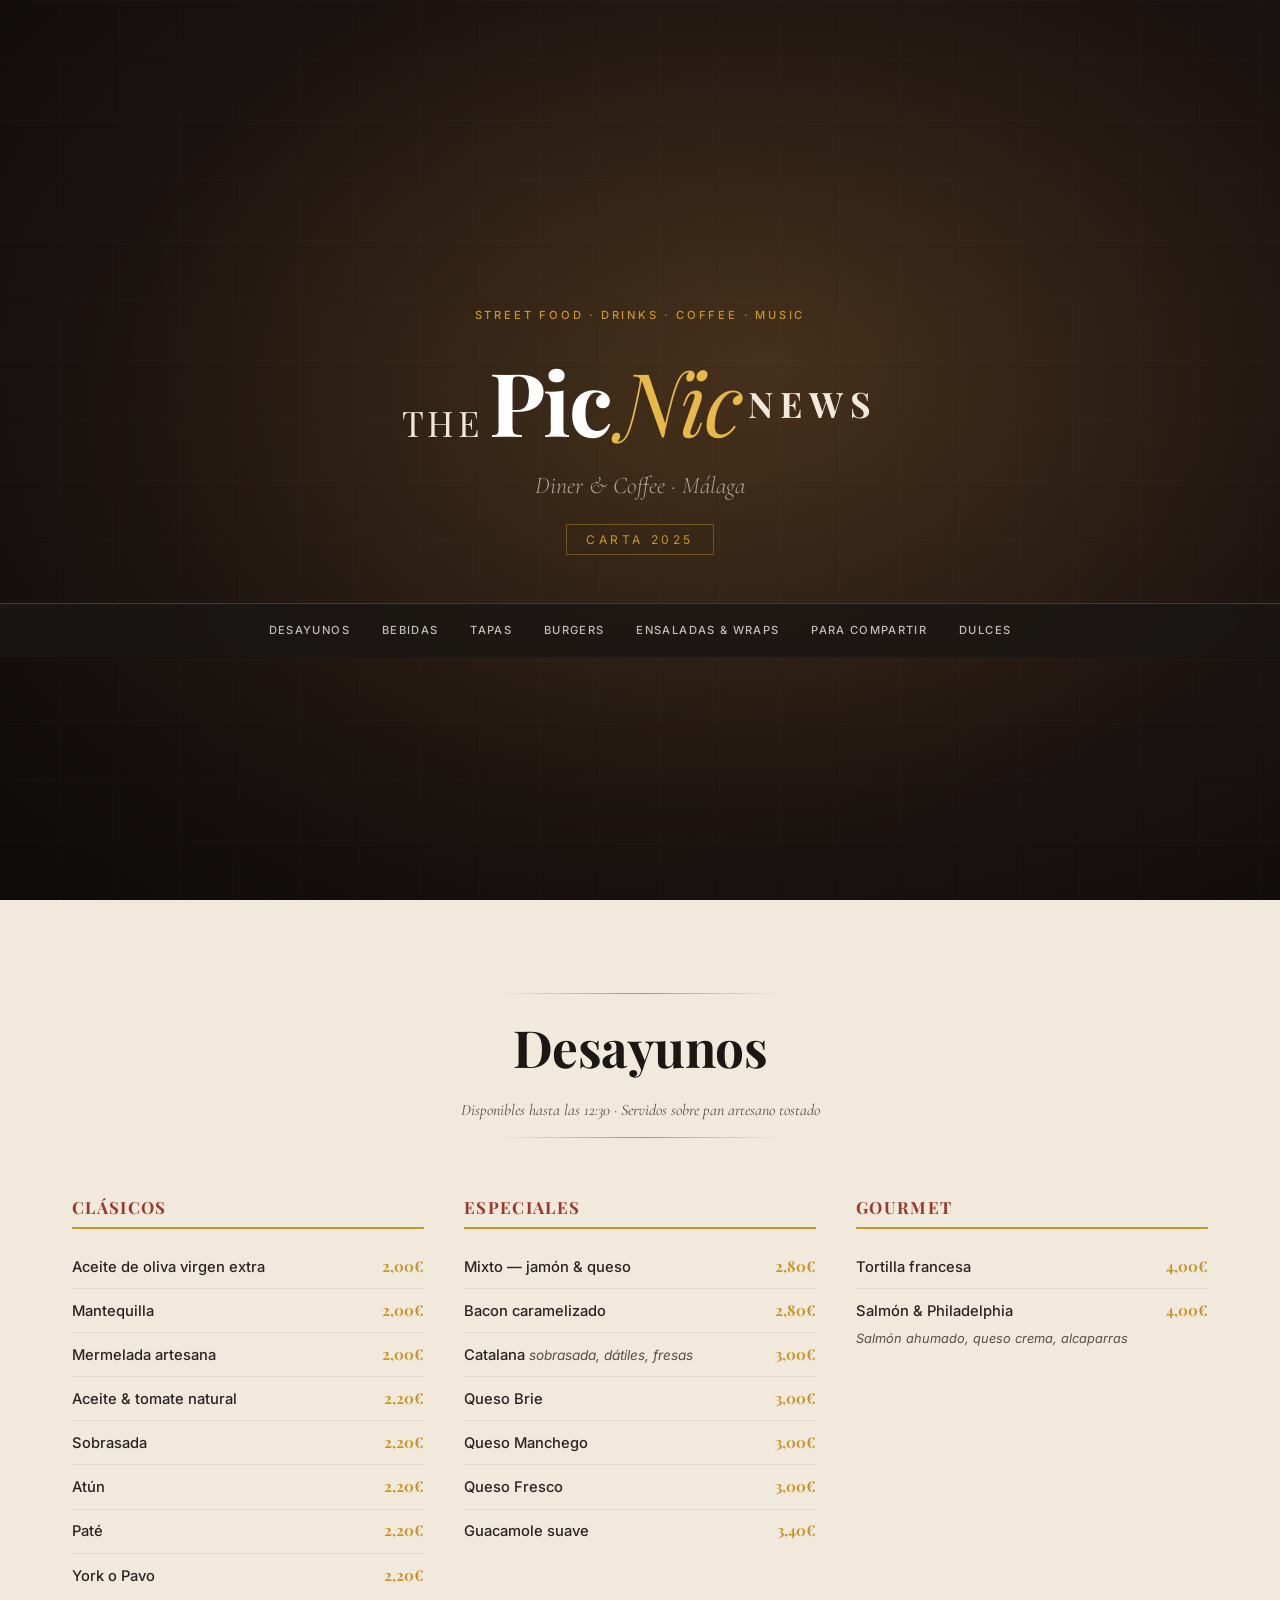
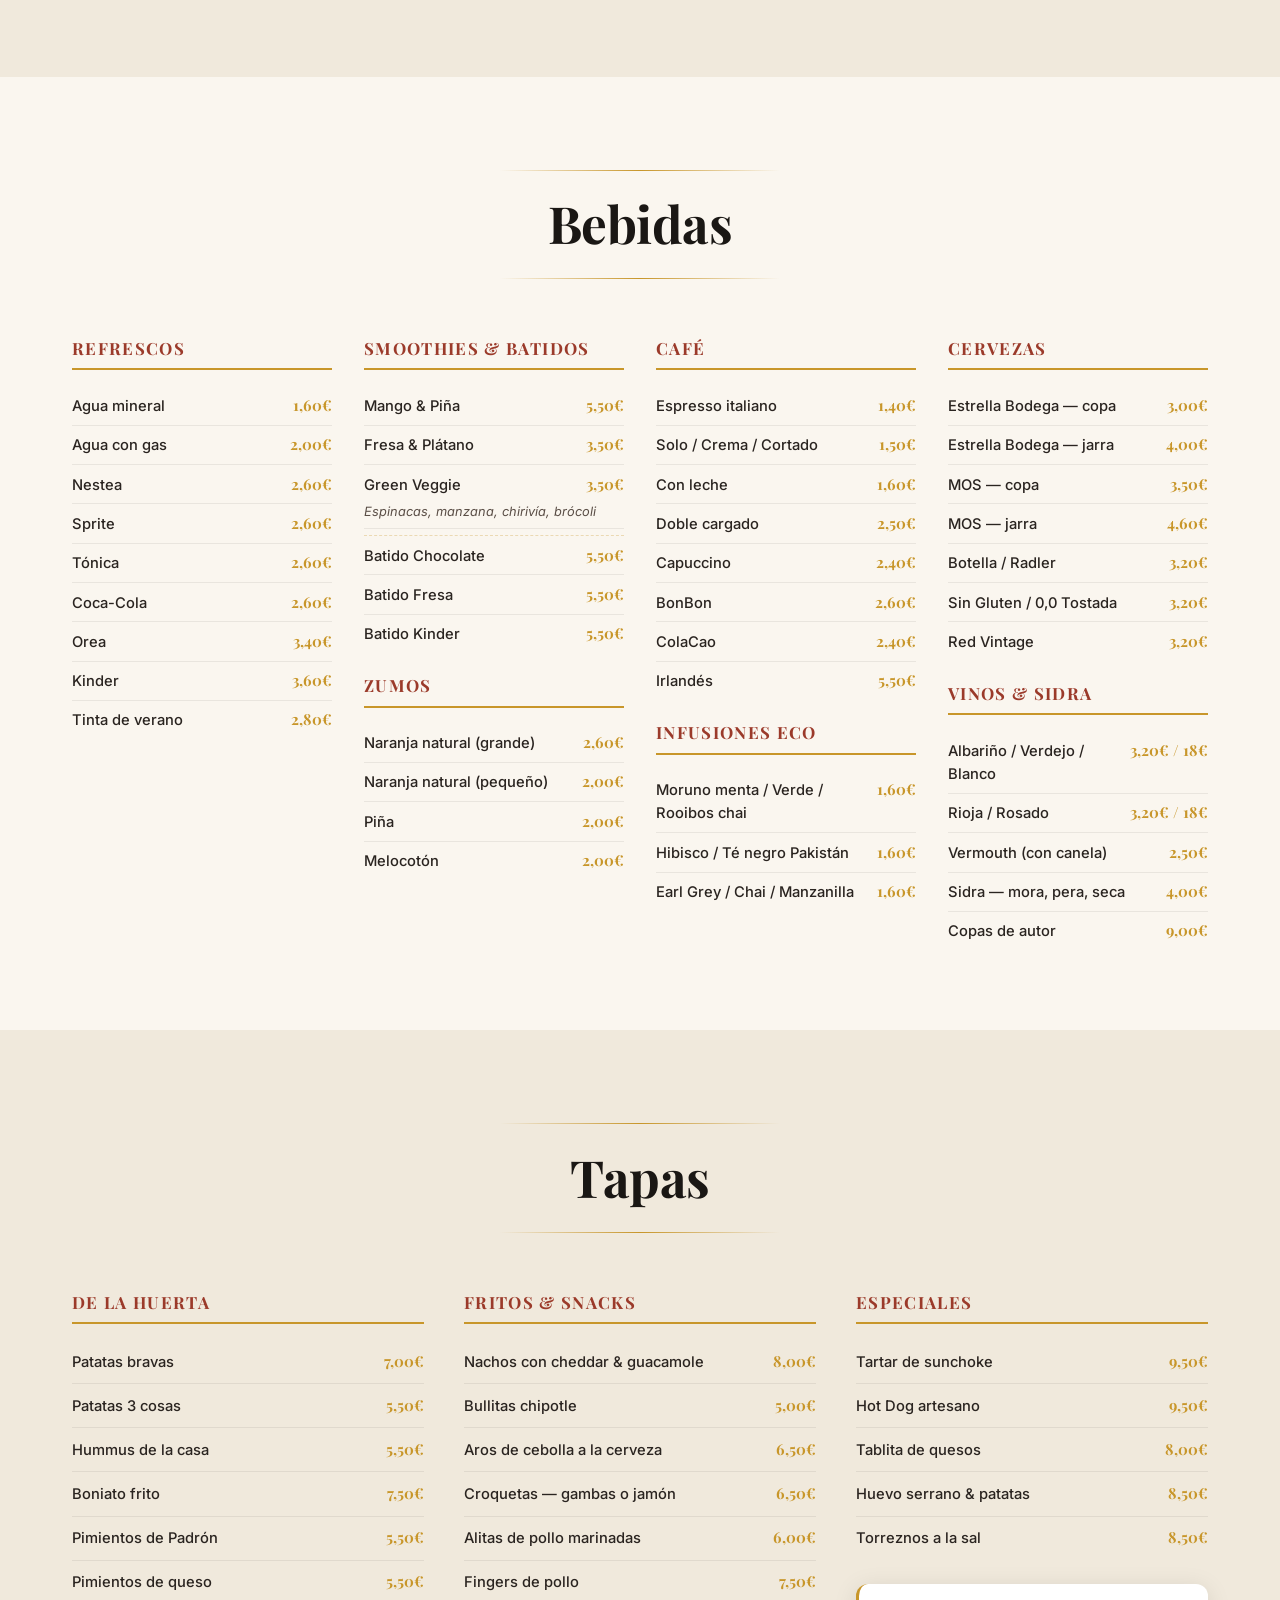
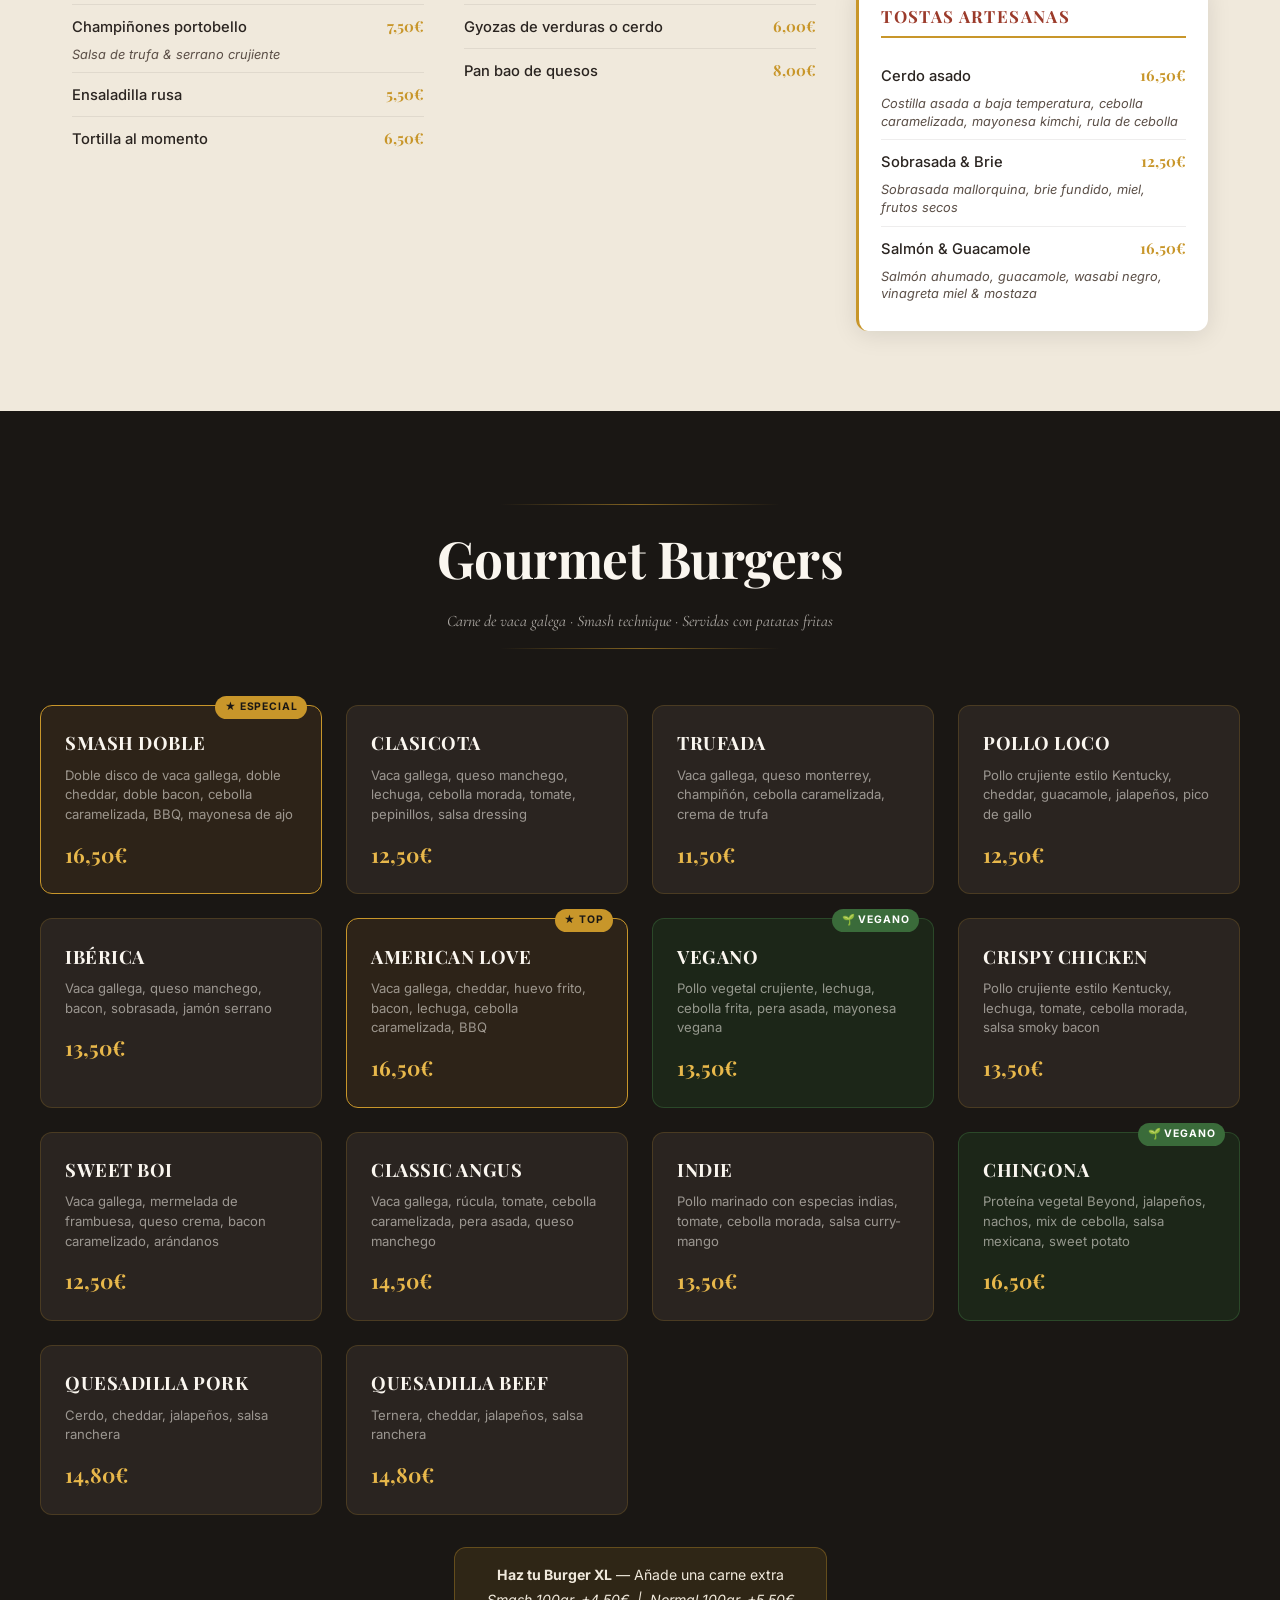
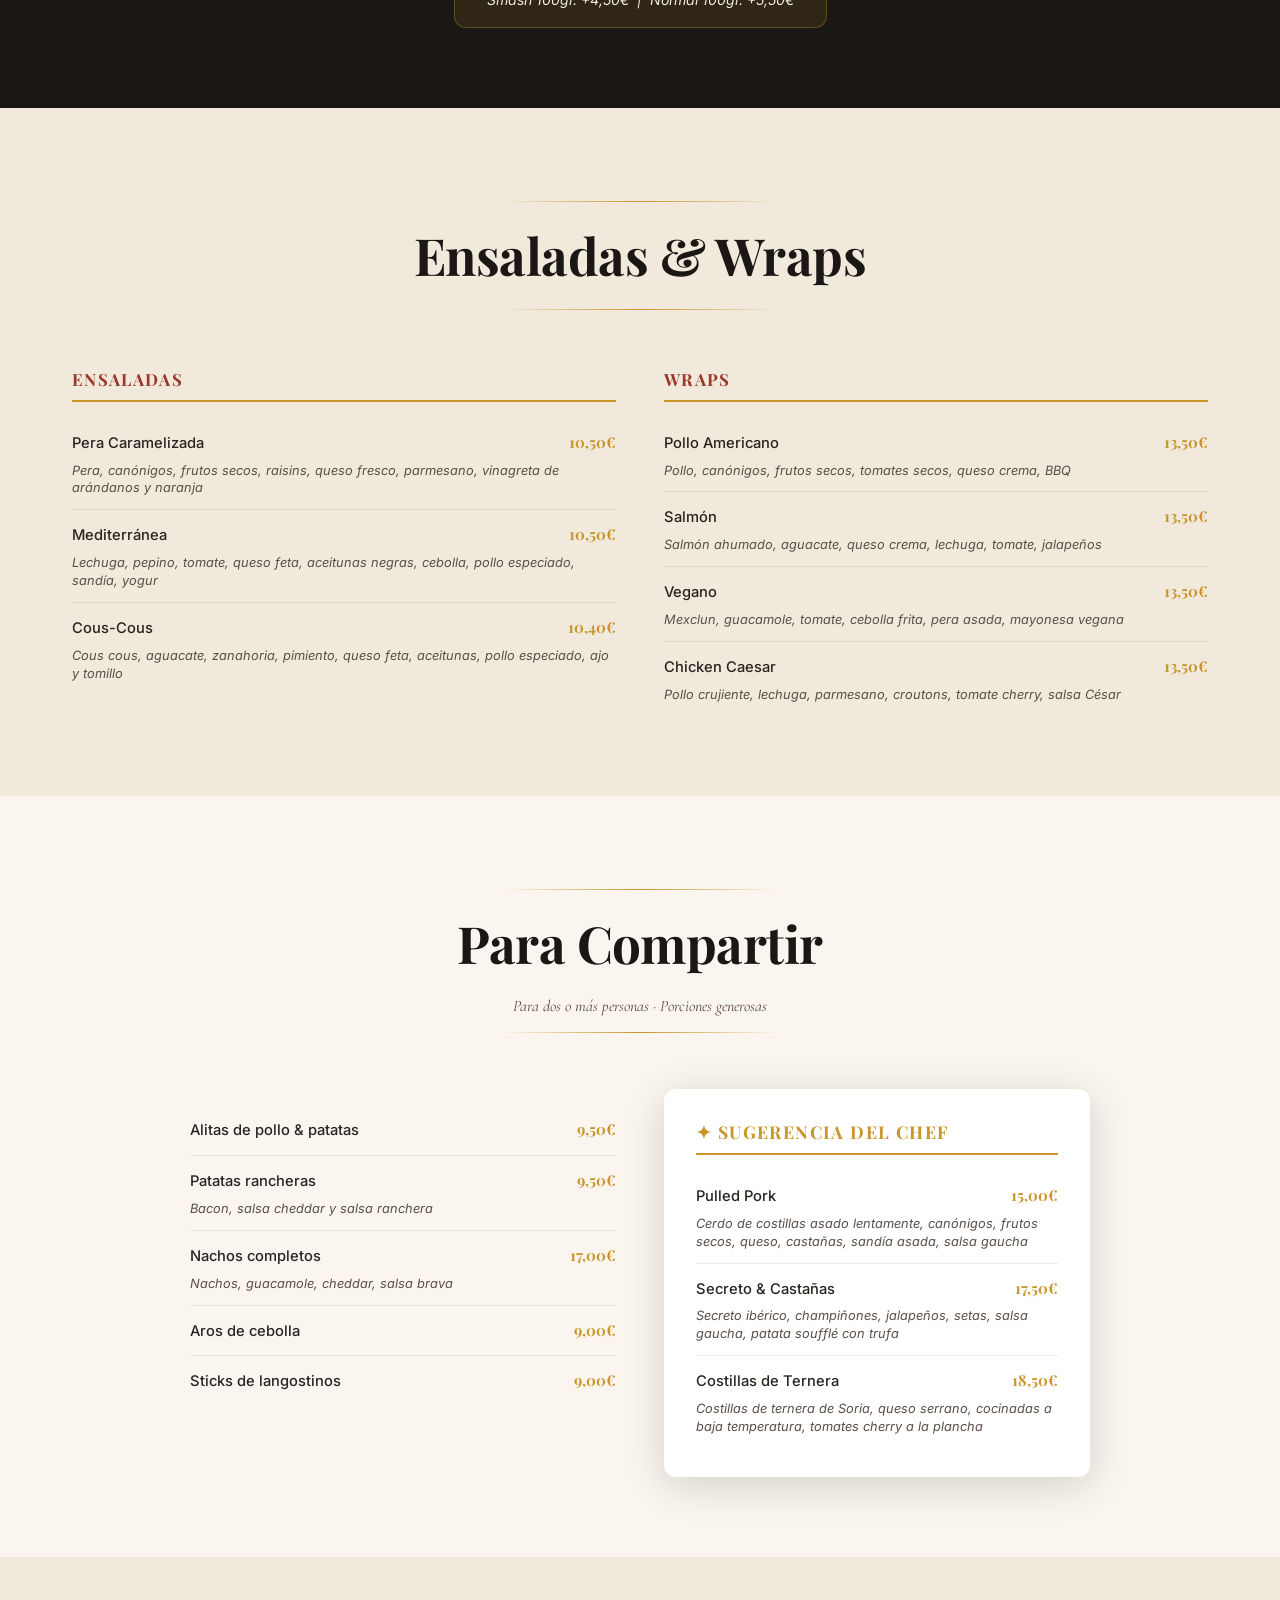
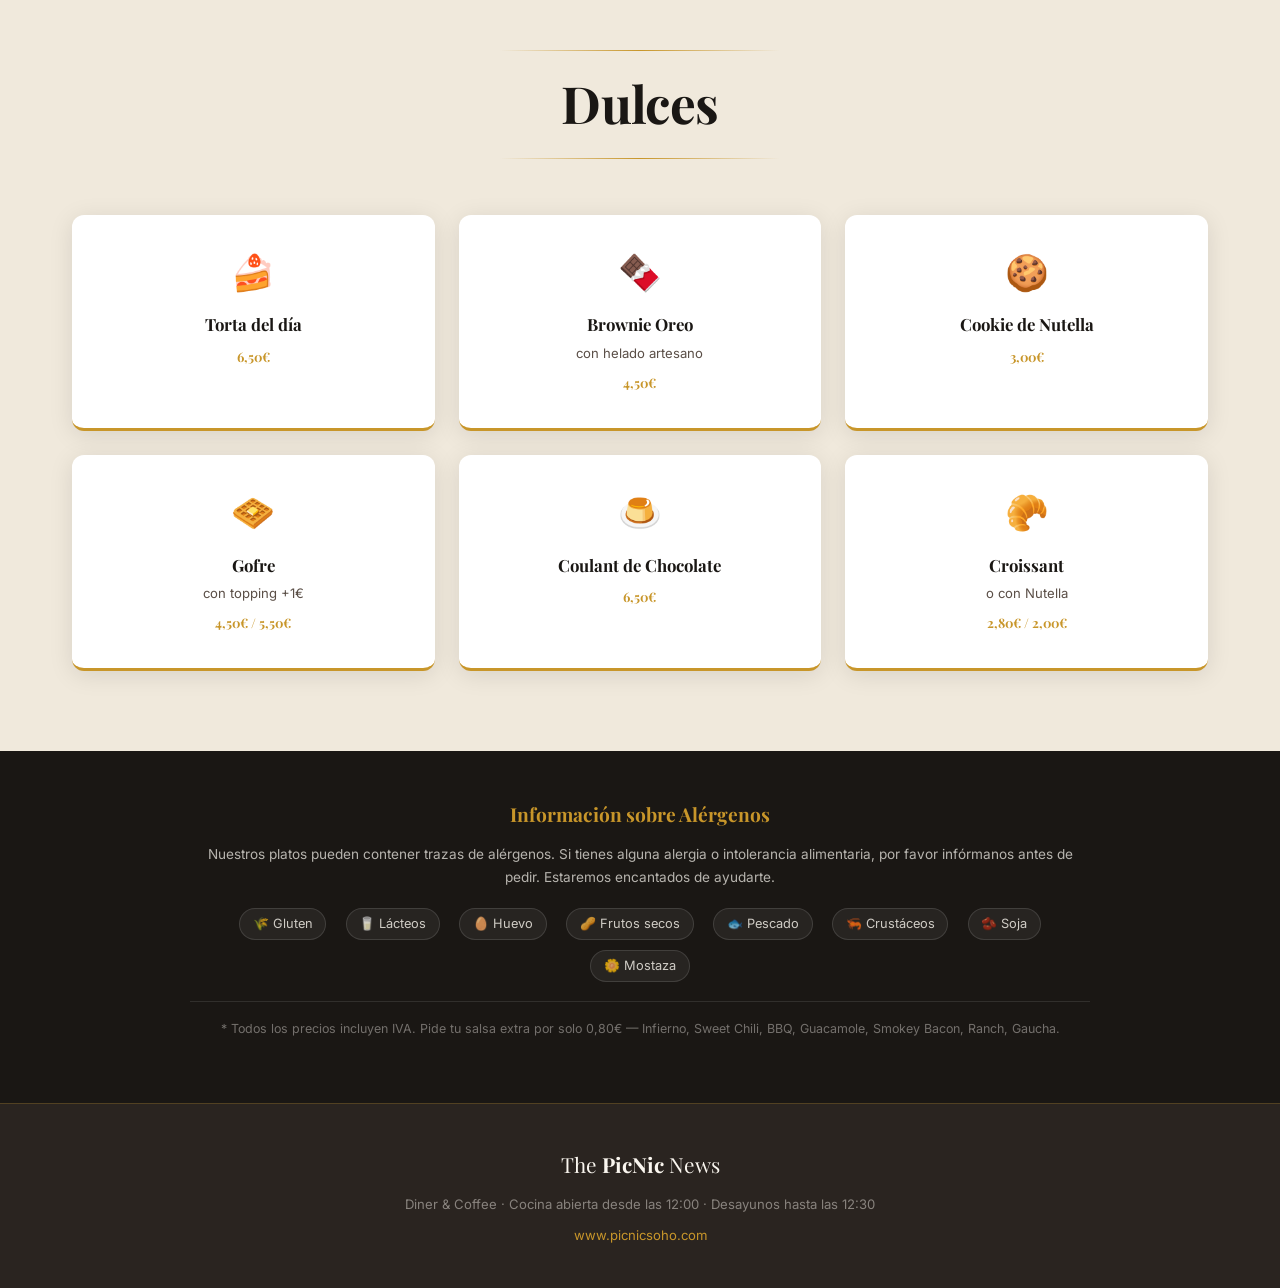
<file: index.html>
<!DOCTYPE html>
<html lang="es">
<head>
  <meta charset="UTF-8">
  <meta name="viewport" content="width=device-width, initial-scale=1.0">
  <title>The Picnic — Carta 2025</title>
  <link rel="preconnect" href="https://fonts.googleapis.com">
  <link href="https://fonts.googleapis.com/css2?family=Playfair+Display:ital,wght@0,400;0,700;1,400&family=Inter:wght@300;400;500;600&family=Cormorant+Garamond:ital,wght@0,300;0,600;1,300&display=swap" rel="stylesheet">
  <link rel="stylesheet" href="carta.css">
</head>
<body>

  <!-- PORTADA -->
  <header class="hero">
    <div class="hero-overlay"></div>
    <div class="hero-content">
      <p class="hero-tag">Street Food · Drinks · Coffee · Music</p>
      <div class="logo-wrap">
        <span class="logo-the">THE</span>
        <span class="logo-pic">Pic</span><span class="logo-nic">Nic</span>
        <span class="logo-news">NEWS</span>
      </div>
      <p class="hero-sub">Diner &amp; Coffee · Málaga</p>
      <p class="hero-year">Carta 2025</p>
    </div>
    <nav class="nav-sections">
      <a href="#desayunos">Desayunos</a>
      <a href="#bebidas">Bebidas</a>
      <a href="#tapas">Tapas</a>
      <a href="#burgers">Burgers</a>
      <a href="#ensaladas">Ensaladas &amp; Wraps</a>
      <a href="#compartir">Para Compartir</a>
      <a href="#dulces">Dulces</a>
    </nav>
  </header>

  <main>

    <!-- ───────────── DESAYUNOS ───────────── -->
    <section id="desayunos" class="section alt">
      <div class="section-header">
        <div class="section-line"></div>
        <h2>Desayunos</h2>
        <p class="section-note">Disponibles hasta las 12:30 · Servidos sobre pan artesano tostado</p>
        <div class="section-line"></div>
      </div>

      <div class="grid-3">
        <div class="category-block">
          <h3 class="cat-title">Clásicos</h3>
          <ul class="item-list">
            <li><span class="item-name">Aceite de oliva virgen extra</span><span class="item-price">2,00€</span></li>
            <li><span class="item-name">Mantequilla</span><span class="item-price">2,00€</span></li>
            <li><span class="item-name">Mermelada artesana</span><span class="item-price">2,00€</span></li>
            <li><span class="item-name">Aceite &amp; tomate natural</span><span class="item-price">2,20€</span></li>
            <li><span class="item-name">Sobrasada</span><span class="item-price">2,20€</span></li>
            <li><span class="item-name">Atún</span><span class="item-price">2,20€</span></li>
            <li><span class="item-name">Paté</span><span class="item-price">2,20€</span></li>
            <li><span class="item-name">York o Pavo</span><span class="item-price">2,20€</span></li>
          </ul>
        </div>
        <div class="category-block">
          <h3 class="cat-title">Especiales</h3>
          <ul class="item-list">
            <li><span class="item-name">Mixto — jamón &amp; queso</span><span class="item-price">2,80€</span></li>
            <li><span class="item-name">Bacon caramelizado</span><span class="item-price">2,80€</span></li>
            <li><span class="item-name">Catalana <em>sobrasada, dátiles, fresas</em></span><span class="item-price">3,00€</span></li>
            <li><span class="item-name">Queso Brie</span><span class="item-price">3,00€</span></li>
            <li><span class="item-name">Queso Manchego</span><span class="item-price">3,00€</span></li>
            <li><span class="item-name">Queso Fresco</span><span class="item-price">3,00€</span></li>
            <li><span class="item-name">Guacamole suave</span><span class="item-price">3,40€</span></li>
          </ul>
        </div>
        <div class="category-block">
          <h3 class="cat-title">Gourmet</h3>
          <ul class="item-list">
            <li><span class="item-name">Tortilla francesa</span><span class="item-price">4,00€</span></li>
            <li>
              <span class="item-name">Salmón &amp; Philadelphia</span>
              <span class="item-price">4,00€</span>
              <p class="item-desc">Salmón ahumado, queso crema, alcaparras</p>
            </li>
          </ul>
        </div>
      </div>
    </section>

    <!-- ───────────── BEBIDAS ───────────── -->
    <section id="bebidas" class="section">
      <div class="section-header">
        <div class="section-line"></div>
        <h2>Bebidas</h2>
        <div class="section-line"></div>
      </div>

      <div class="grid-4">

        <div class="category-block">
          <h3 class="cat-title">Refrescos</h3>
          <ul class="item-list compact">
            <li><span class="item-name">Agua mineral</span><span class="item-price">1,60€</span></li>
            <li><span class="item-name">Agua con gas</span><span class="item-price">2,00€</span></li>
            <li><span class="item-name">Nestea</span><span class="item-price">2,60€</span></li>
            <li><span class="item-name">Sprite</span><span class="item-price">2,60€</span></li>
            <li><span class="item-name">Tónica</span><span class="item-price">2,60€</span></li>
            <li><span class="item-name">Coca-Cola</span><span class="item-price">2,60€</span></li>
            <li><span class="item-name">Orea</span><span class="item-price">3,40€</span></li>
            <li><span class="item-name">Kinder</span><span class="item-price">3,60€</span></li>
            <li><span class="item-name">Tinta de verano</span><span class="item-price">2,80€</span></li>
          </ul>
        </div>

        <div class="category-block">
          <h3 class="cat-title">Smoothies &amp; Batidos</h3>
          <ul class="item-list compact">
            <li>
              <span class="item-name">Mango &amp; Piña</span>
              <span class="item-price">5,50€</span>
            </li>
            <li>
              <span class="item-name">Fresa &amp; Plátano</span>
              <span class="item-price">3,50€</span>
            </li>
            <li>
              <span class="item-name">Green Veggie</span>
              <span class="item-price">3,50€</span>
              <p class="item-desc">Espinacas, manzana, chirivía, brócoli</p>
            </li>
            <li class="divider-item"></li>
            <li><span class="item-name">Batido Chocolate</span><span class="item-price">5,50€</span></li>
            <li><span class="item-name">Batido Fresa</span><span class="item-price">5,50€</span></li>
            <li><span class="item-name">Batido Kinder</span><span class="item-price">5,50€</span></li>
          </ul>
          <h3 class="cat-title" style="margin-top:1.2rem">Zumos</h3>
          <ul class="item-list compact">
            <li><span class="item-name">Naranja natural (grande)</span><span class="item-price">2,60€</span></li>
            <li><span class="item-name">Naranja natural (pequeño)</span><span class="item-price">2,00€</span></li>
            <li><span class="item-name">Piña</span><span class="item-price">2,00€</span></li>
            <li><span class="item-name">Melocotón</span><span class="item-price">2,00€</span></li>
          </ul>
        </div>

        <div class="category-block">
          <h3 class="cat-title">Café</h3>
          <ul class="item-list compact">
            <li><span class="item-name">Espresso italiano</span><span class="item-price">1,40€</span></li>
            <li><span class="item-name">Solo / Crema / Cortado</span><span class="item-price">1,50€</span></li>
            <li><span class="item-name">Con leche</span><span class="item-price">1,60€</span></li>
            <li><span class="item-name">Doble cargado</span><span class="item-price">2,50€</span></li>
            <li><span class="item-name">Capuccino</span><span class="item-price">2,40€</span></li>
            <li><span class="item-name">BonBon</span><span class="item-price">2,60€</span></li>
            <li><span class="item-name">ColaCao</span><span class="item-price">2,40€</span></li>
            <li><span class="item-name">Irlandés</span><span class="item-price">5,50€</span></li>
          </ul>
          <h3 class="cat-title" style="margin-top:1.2rem">Infusiones ECO</h3>
          <ul class="item-list compact">
            <li><span class="item-name">Moruno menta / Verde / Rooibos chai</span><span class="item-price">1,60€</span></li>
            <li><span class="item-name">Hibisco / Té negro Pakistán</span><span class="item-price">1,60€</span></li>
            <li><span class="item-name">Earl Grey / Chai / Manzanilla</span><span class="item-price">1,60€</span></li>
          </ul>
        </div>

        <div class="category-block">
          <h3 class="cat-title">Cervezas</h3>
          <ul class="item-list compact">
            <li><span class="item-name">Estrella Bodega — copa</span><span class="item-price">3,00€</span></li>
            <li><span class="item-name">Estrella Bodega — jarra</span><span class="item-price">4,00€</span></li>
            <li><span class="item-name">MOS — copa</span><span class="item-price">3,50€</span></li>
            <li><span class="item-name">MOS — jarra</span><span class="item-price">4,60€</span></li>
            <li><span class="item-name">Botella / Radler</span><span class="item-price">3,20€</span></li>
            <li><span class="item-name">Sin Gluten / 0,0 Tostada</span><span class="item-price">3,20€</span></li>
            <li><span class="item-name">Red Vintage</span><span class="item-price">3,20€</span></li>
          </ul>
          <h3 class="cat-title" style="margin-top:1.2rem">Vinos &amp; Sidra</h3>
          <ul class="item-list compact">
            <li><span class="item-name">Albariño / Verdejo / Blanco</span><span class="item-price">3,20€ / 18€</span></li>
            <li><span class="item-name">Rioja / Rosado</span><span class="item-price">3,20€ / 18€</span></li>
            <li><span class="item-name">Vermouth (con canela)</span><span class="item-price">2,50€</span></li>
            <li><span class="item-name">Sidra — mora, pera, seca</span><span class="item-price">4,00€</span></li>
            <li><span class="item-name">Copas de autor</span><span class="item-price">9,00€</span></li>
          </ul>
        </div>

      </div>
    </section>

    <!-- ───────────── TAPAS ───────────── -->
    <section id="tapas" class="section alt">
      <div class="section-header">
        <div class="section-line"></div>
        <h2>Tapas</h2>
        <div class="section-line"></div>
      </div>

      <div class="grid-3">

        <div class="category-block">
          <h3 class="cat-title">De la huerta</h3>
          <ul class="item-list">
            <li>
              <span class="item-name">Patatas bravas</span>
              <span class="item-price">7,00€</span>
            </li>
            <li>
              <span class="item-name">Patatas 3 cosas</span>
              <span class="item-price">5,50€</span>
            </li>
            <li>
              <span class="item-name">Hummus de la casa</span>
              <span class="item-price">5,50€</span>
            </li>
            <li>
              <span class="item-name">Boniato frito</span>
              <span class="item-price">7,50€</span>
            </li>
            <li>
              <span class="item-name">Pimientos de Padrón</span>
              <span class="item-price">5,50€</span>
            </li>
            <li>
              <span class="item-name">Pimientos de queso</span>
              <span class="item-price">5,50€</span>
            </li>
            <li>
              <span class="item-name">Champiñones portobello</span>
              <span class="item-price">7,50€</span>
              <p class="item-desc">Salsa de trufa &amp; serrano crujiente</p>
            </li>
            <li>
              <span class="item-name">Ensaladilla rusa</span>
              <span class="item-price">5,50€</span>
            </li>
            <li>
              <span class="item-name">Tortilla al momento</span>
              <span class="item-price">6,50€</span>
            </li>
          </ul>
        </div>

        <div class="category-block">
          <h3 class="cat-title">Fritos &amp; Snacks</h3>
          <ul class="item-list">
            <li>
              <span class="item-name">Nachos con cheddar &amp; guacamole</span>
              <span class="item-price">8,00€</span>
            </li>
            <li>
              <span class="item-name">Bullitas chipotle</span>
              <span class="item-price">5,00€</span>
            </li>
            <li>
              <span class="item-name">Aros de cebolla a la cerveza</span>
              <span class="item-price">6,50€</span>
            </li>
            <li>
              <span class="item-name">Croquetas — gambas o jamón</span>
              <span class="item-price">6,50€</span>
            </li>
            <li>
              <span class="item-name">Alitas de pollo marinadas</span>
              <span class="item-price">6,00€</span>
            </li>
            <li>
              <span class="item-name">Fingers de pollo</span>
              <span class="item-price">7,50€</span>
            </li>
            <li>
              <span class="item-name">Gyozas de verduras o cerdo</span>
              <span class="item-price">6,00€</span>
            </li>
            <li>
              <span class="item-name">Pan bao de quesos</span>
              <span class="item-price">8,00€</span>
            </li>
          </ul>
        </div>

        <div class="category-block">
          <h3 class="cat-title">Especiales</h3>
          <ul class="item-list">
            <li>
              <span class="item-name">Tartar de sunchoke</span>
              <span class="item-price">9,50€</span>
            </li>
            <li>
              <span class="item-name">Hot Dog artesano</span>
              <span class="item-price">9,50€</span>
            </li>
            <li>
              <span class="item-name">Tablita de quesos</span>
              <span class="item-price">8,00€</span>
            </li>
            <li>
              <span class="item-name">Huevo serrano &amp; patatas</span>
              <span class="item-price">8,50€</span>
            </li>
            <li>
              <span class="item-name">Torreznos a la sal</span>
              <span class="item-price">8,50€</span>
            </li>
          </ul>

          <div class="tosta-highlight">
            <h3 class="cat-title">Tostas artesanas</h3>
            <ul class="item-list">
              <li>
                <span class="item-name">Cerdo asado</span>
                <span class="item-price">16,50€</span>
                <p class="item-desc">Costilla asada a baja temperatura, cebolla caramelizada, mayonesa kimchi, rula de cebolla</p>
              </li>
              <li>
                <span class="item-name">Sobrasada &amp; Brie</span>
                <span class="item-price">12,50€</span>
                <p class="item-desc">Sobrasada mallorquina, brie fundido, miel, frutos secos</p>
              </li>
              <li>
                <span class="item-name">Salmón &amp; Guacamole</span>
                <span class="item-price">16,50€</span>
                <p class="item-desc">Salmón ahumado, guacamole, wasabi negro, vinagreta miel &amp; mostaza</p>
              </li>
            </ul>
          </div>
        </div>

      </div>
    </section>

    <!-- ───────────── GOURMET BURGERS ───────────── -->
    <section id="burgers" class="section burgers-section">
      <div class="section-header">
        <div class="section-line light"></div>
        <h2>Gourmet Burgers</h2>
        <p class="section-note light">Carne de vaca galega · Smash technique · Servidas con patatas fritas</p>
        <div class="section-line light"></div>
      </div>

      <div class="grid-burgers">

        <div class="burger-card featured">
          <div class="burger-badge">★ Especial</div>
          <h4>SMASH DOBLE</h4>
          <p class="burger-desc">Doble disco de vaca gallega, doble cheddar, doble bacon, cebolla caramelizada, BBQ, mayonesa de ajo</p>
          <p class="burger-price">16,50€</p>
        </div>

        <div class="burger-card">
          <h4>CLASICOTA</h4>
          <p class="burger-desc">Vaca gallega, queso manchego, lechuga, cebolla morada, tomate, pepinillos, salsa dressing</p>
          <p class="burger-price">12,50€</p>
        </div>

        <div class="burger-card">
          <h4>TRUFADA</h4>
          <p class="burger-desc">Vaca gallega, queso monterrey, champiñón, cebolla caramelizada, crema de trufa</p>
          <p class="burger-price">11,50€</p>
        </div>

        <div class="burger-card">
          <h4>POLLO LOCO</h4>
          <p class="burger-desc">Pollo crujiente estilo Kentucky, cheddar, guacamole, jalapeños, pico de gallo</p>
          <p class="burger-price">12,50€</p>
        </div>

        <div class="burger-card">
          <h4>IBÉRICA</h4>
          <p class="burger-desc">Vaca gallega, queso manchego, bacon, sobrasada, jamón serrano</p>
          <p class="burger-price">13,50€</p>
        </div>

        <div class="burger-card featured">
          <div class="burger-badge">★ Top</div>
          <h4>AMERICAN LOVE</h4>
          <p class="burger-desc">Vaca gallega, cheddar, huevo frito, bacon, lechuga, cebolla caramelizada, BBQ</p>
          <p class="burger-price">16,50€</p>
        </div>

        <div class="burger-card vegan">
          <div class="burger-badge vegan-badge">🌱 Vegano</div>
          <h4>VEGANO</h4>
          <p class="burger-desc">Pollo vegetal crujiente, lechuga, cebolla frita, pera asada, mayonesa vegana</p>
          <p class="burger-price">13,50€</p>
        </div>

        <div class="burger-card">
          <h4>CRISPY CHICKEN</h4>
          <p class="burger-desc">Pollo crujiente estilo Kentucky, lechuga, tomate, cebolla morada, salsa smoky bacon</p>
          <p class="burger-price">13,50€</p>
        </div>

        <div class="burger-card">
          <h4>SWEET BOI</h4>
          <p class="burger-desc">Vaca gallega, mermelada de frambuesa, queso crema, bacon caramelizado, arándanos</p>
          <p class="burger-price">12,50€</p>
        </div>

        <div class="burger-card">
          <h4>CLASSIC ANGUS</h4>
          <p class="burger-desc">Vaca gallega, rúcula, tomate, cebolla caramelizada, pera asada, queso manchego</p>
          <p class="burger-price">14,50€</p>
        </div>

        <div class="burger-card">
          <h4>INDIE</h4>
          <p class="burger-desc">Pollo marinado con especias indias, tomate, cebolla morada, salsa curry-mango</p>
          <p class="burger-price">13,50€</p>
        </div>

        <div class="burger-card vegan">
          <div class="burger-badge vegan-badge">🌱 Vegano</div>
          <h4>CHINGONA</h4>
          <p class="burger-desc">Proteína vegetal Beyond, jalapeños, nachos, mix de cebolla, salsa mexicana, sweet potato</p>
          <p class="burger-price">16,50€</p>
        </div>

        <div class="burger-card">
          <h4>QUESADILLA PORK</h4>
          <p class="burger-desc">Cerdo, cheddar, jalapeños, salsa ranchera</p>
          <p class="burger-price">14,80€</p>
        </div>

        <div class="burger-card">
          <h4>QUESADILLA BEEF</h4>
          <p class="burger-desc">Ternera, cheddar, jalapeños, salsa ranchera</p>
          <p class="burger-price">14,80€</p>
        </div>

      </div>

      <div class="burger-extra-info">
        <div class="extra-tag">
          <strong>Haz tu Burger XL</strong> — Añade una carne extra<br>
          <em>Smash 100gr. +4,50€ &nbsp;|&nbsp; Normal 100gr. +5,50€</em>
        </div>
      </div>

    </section>

    <!-- ───────────── ENSALADAS & WRAPS ───────────── -->
    <section id="ensaladas" class="section alt">
      <div class="section-header">
        <div class="section-line"></div>
        <h2>Ensaladas &amp; Wraps</h2>
        <div class="section-line"></div>
      </div>

      <div class="grid-2">

        <div>
          <h3 class="cat-title">Ensaladas</h3>
          <ul class="item-list spaced">
            <li>
              <span class="item-name">Pera Caramelizada</span>
              <span class="item-price">10,50€</span>
              <p class="item-desc">Pera, canónigos, frutos secos, raisins, queso fresco, parmesano, vinagreta de arándanos y naranja</p>
            </li>
            <li>
              <span class="item-name">Mediterránea</span>
              <span class="item-price">10,50€</span>
              <p class="item-desc">Lechuga, pepino, tomate, queso feta, aceitunas negras, cebolla, pollo especiado, sandía, yogur</p>
            </li>
            <li>
              <span class="item-name">Cous-Cous</span>
              <span class="item-price">10,40€</span>
              <p class="item-desc">Cous cous, aguacate, zanahoria, pimiento, queso feta, aceitunas, pollo especiado, ajo y tomillo</p>
            </li>
          </ul>
        </div>

        <div>
          <h3 class="cat-title">Wraps</h3>
          <ul class="item-list spaced">
            <li>
              <span class="item-name">Pollo Americano</span>
              <span class="item-price">13,50€</span>
              <p class="item-desc">Pollo, canónigos, frutos secos, tomates secos, queso crema, BBQ</p>
            </li>
            <li>
              <span class="item-name">Salmón</span>
              <span class="item-price">13,50€</span>
              <p class="item-desc">Salmón ahumado, aguacate, queso crema, lechuga, tomate, jalapeños</p>
            </li>
            <li>
              <span class="item-name">Vegano</span>
              <span class="item-price">13,50€</span>
              <p class="item-desc">Mexclun, guacamole, tomate, cebolla frita, pera asada, mayonesa vegana</p>
            </li>
            <li>
              <span class="item-name">Chicken Caesar</span>
              <span class="item-price">13,50€</span>
              <p class="item-desc">Pollo crujiente, lechuga, parmesano, croutons, tomate cherry, salsa César</p>
            </li>
          </ul>
        </div>

      </div>
    </section>

    <!-- ───────────── PARA COMPARTIR ───────────── -->
    <section id="compartir" class="section">
      <div class="section-header">
        <div class="section-line"></div>
        <h2>Para Compartir</h2>
        <p class="section-note">Para dos o más personas · Porciones generosas</p>
        <div class="section-line"></div>
      </div>

      <div class="grid-2 centered-grid">

        <div class="share-block">
          <ul class="item-list spaced">
            <li>
              <span class="item-name">Alitas de pollo &amp; patatas</span>
              <span class="item-price">9,50€</span>
            </li>
            <li>
              <span class="item-name">Patatas rancheras</span>
              <span class="item-price">9,50€</span>
              <p class="item-desc">Bacon, salsa cheddar y salsa ranchera</p>
            </li>
            <li>
              <span class="item-name">Nachos completos</span>
              <span class="item-price">17,00€</span>
              <p class="item-desc">Nachos, guacamole, cheddar, salsa brava</p>
            </li>
            <li>
              <span class="item-name">Aros de cebolla</span>
              <span class="item-price">9,00€</span>
            </li>
            <li>
              <span class="item-name">Sticks de langostinos</span>
              <span class="item-price">9,00€</span>
            </li>
          </ul>
        </div>

        <div class="chef-block">
          <h3 class="cat-title chef-label">✦ Sugerencia del Chef</h3>
          <ul class="item-list spaced">
            <li>
              <span class="item-name">Pulled Pork</span>
              <span class="item-price">15,00€</span>
              <p class="item-desc">Cerdo de costillas asado lentamente, canónigos, frutos secos, queso, castañas, sandía asada, salsa gaucha</p>
            </li>
            <li>
              <span class="item-name">Secreto &amp; Castañas</span>
              <span class="item-price">17,50€</span>
              <p class="item-desc">Secreto ibérico, champiñones, jalapeños, setas, salsa gaucha, patata soufflé con trufa</p>
            </li>
            <li>
              <span class="item-name">Costillas de Ternera</span>
              <span class="item-price">18,50€</span>
              <p class="item-desc">Costillas de ternera de Soria, queso serrano, cocinadas a baja temperatura, tomates cherry a la plancha</p>
            </li>
          </ul>
        </div>

      </div>
    </section>

    <!-- ───────────── DULCES ───────────── -->
    <section id="dulces" class="section alt">
      <div class="section-header">
        <div class="section-line"></div>
        <h2>Dulces</h2>
        <div class="section-line"></div>
      </div>

      <div class="dulces-grid">
        <div class="dulce-card">
          <div class="dulce-icon">🍰</div>
          <h4>Torta del día</h4>
          <p class="dulce-price">6,50€</p>
        </div>
        <div class="dulce-card">
          <div class="dulce-icon">🍫</div>
          <h4>Brownie Oreo</h4>
          <p>con helado artesano</p>
          <p class="dulce-price">4,50€</p>
        </div>
        <div class="dulce-card">
          <div class="dulce-icon">🍪</div>
          <h4>Cookie de Nutella</h4>
          <p class="dulce-price">3,00€</p>
        </div>
        <div class="dulce-card">
          <div class="dulce-icon">🧇</div>
          <h4>Gofre</h4>
          <p>con topping +1€</p>
          <p class="dulce-price">4,50€ / 5,50€</p>
        </div>
        <div class="dulce-card">
          <div class="dulce-icon">🍮</div>
          <h4>Coulant de Chocolate</h4>
          <p class="dulce-price">6,50€</p>
        </div>
        <div class="dulce-card">
          <div class="dulce-icon">🥐</div>
          <h4>Croissant</h4>
          <p>o con Nutella</p>
          <p class="dulce-price">2,80€ / 2,00€</p>
        </div>
      </div>
    </section>

    <!-- ───────────── ALÉRGENOS ───────────── -->
    <section class="alergenos-section">
      <div class="alergenos-inner">
        <h3>Información sobre Alérgenos</h3>
        <p>Nuestros platos pueden contener trazas de alérgenos. Si tienes alguna alergia o intolerancia alimentaria, por favor infórmanos antes de pedir. Estaremos encantados de ayudarte.</p>
        <div class="alergenos-icons">
          <span title="Gluten">🌾 Gluten</span>
          <span title="Lácteos">🥛 Lácteos</span>
          <span title="Huevo">🥚 Huevo</span>
          <span title="Frutos secos">🥜 Frutos secos</span>
          <span title="Pescado">🐟 Pescado</span>
          <span title="Crustáceos">🦐 Crustáceos</span>
          <span title="Soja">🫘 Soja</span>
          <span title="Mostaza">🌼 Mostaza</span>
        </div>
        <p class="iva-note">* Todos los precios incluyen IVA. Pide tu salsa extra por solo 0,80€ — Infierno, Sweet Chili, BBQ, Guacamole, Smokey Bacon, Ranch, Gaucha.</p>
      </div>
    </section>

  </main>

  <footer class="footer">
    <p class="footer-logo">The <strong>PicNic</strong> News</p>
    <p>Diner &amp; Coffee · Cocina abierta desde las 12:00 · Desayunos hasta las 12:30</p>
    <p class="footer-web">www.picnicsoho.com</p>
  </footer>

</body>
</html>
</file>
<file: carta.css>
/* ── Reset & Base ── */
*, *::before, *::after { box-sizing: border-box; margin: 0; padding: 0; }

:root {
  --cream:    #faf6ef;
  --cream2:   #f0e9dc;
  --dark:     #1a1714;
  --dark2:    #2a2420;
  --gold:     #c8962a;
  --gold-lt:  #e8b84b;
  --rust:     #9b3a2a;
  --green:    #3a6b3a;
  --text:     #2a2420;
  --text-lt:  #5a4e46;
  --white:    #ffffff;

  --font-serif: 'Playfair Display', Georgia, serif;
  --font-body:  'Inter', system-ui, sans-serif;
  --font-ital:  'Cormorant Garamond', Georgia, serif;

  --radius: 12px;
  --shadow: 0 4px 24px rgba(0,0,0,.10);
  --shadow-lg: 0 8px 40px rgba(0,0,0,.16);
}

html { scroll-behavior: smooth; }

body {
  font-family: var(--font-body);
  background: var(--cream);
  color: var(--text);
  line-height: 1.6;
  font-size: 15px;
}

/* ── HERO ── */
.hero {
  position: relative;
  min-height: 100vh;
  display: flex;
  flex-direction: column;
  align-items: center;
  justify-content: center;
  background:
    radial-gradient(ellipse at 60% 40%, #3d2a1a 0%, #1a1210 60%, #0d0b09 100%);
  overflow: hidden;
  padding-bottom: 0;
}

.hero::before {
  content: '';
  position: absolute;
  inset: 0;
  background-image:
    repeating-linear-gradient(0deg, transparent, transparent 59px, rgba(255,255,255,.03) 60px),
    repeating-linear-gradient(90deg, transparent, transparent 59px, rgba(255,255,255,.03) 60px);
  pointer-events: none;
}

.hero-overlay {
  position: absolute;
  inset: 0;
  background: radial-gradient(ellipse at center, rgba(200,150,42,.08) 0%, transparent 70%);
}

.hero-content {
  position: relative;
  z-index: 2;
  text-align: center;
  padding: 4rem 2rem 3rem;
}

.hero-tag {
  font-family: var(--font-body);
  font-size: .7rem;
  font-weight: 500;
  letter-spacing: .25em;
  text-transform: uppercase;
  color: var(--gold);
  margin-bottom: 2rem;
}

.logo-wrap {
  display: flex;
  align-items: baseline;
  justify-content: center;
  gap: .4rem;
  flex-wrap: wrap;
  margin-bottom: 1rem;
}

.logo-the {
  font-family: var(--font-serif);
  font-size: 2.2rem;
  font-weight: 400;
  color: var(--cream2);
  letter-spacing: .1em;
}

.logo-pic {
  font-family: var(--font-serif);
  font-size: 5.5rem;
  font-weight: 700;
  color: var(--white);
  line-height: 1;
  letter-spacing: -.02em;
}

.logo-nic {
  font-family: var(--font-serif);
  font-size: 5.5rem;
  font-weight: 400;
  font-style: italic;
  color: var(--gold-lt);
  line-height: 1;
  letter-spacing: -.02em;
}

.logo-news {
  font-family: var(--font-serif);
  font-size: 2.2rem;
  font-weight: 700;
  color: var(--cream2);
  letter-spacing: .2em;
  align-self: center;
}

.hero-sub {
  font-family: var(--font-ital);
  font-size: 1.5rem;
  font-weight: 300;
  font-style: italic;
  color: rgba(250,246,239,.6);
  margin-bottom: .4rem;
}

.hero-year {
  font-size: .75rem;
  letter-spacing: .3em;
  text-transform: uppercase;
  color: var(--gold);
  border: 1px solid rgba(200,150,42,.4);
  display: inline-block;
  padding: .3rem 1.2rem;
  margin-top: .8rem;
}

/* Nav */
.nav-sections {
  position: relative;
  z-index: 2;
  width: 100%;
  background: rgba(26,23,20,.85);
  backdrop-filter: blur(12px);
  border-top: 1px solid rgba(200,150,42,.3);
  display: flex;
  flex-wrap: wrap;
  justify-content: center;
  gap: 0;
  padding: .6rem 1rem;
}

.nav-sections a {
  color: rgba(250,246,239,.75);
  text-decoration: none;
  font-size: .7rem;
  font-weight: 500;
  letter-spacing: .12em;
  text-transform: uppercase;
  padding: .5rem 1rem;
  transition: color .2s;
  white-space: nowrap;
}

.nav-sections a:hover { color: var(--gold-lt); }

/* ── SECTIONS ── */
.section {
  padding: 5rem 2rem;
  max-width: 1200px;
  margin: 0 auto;
}

.section.alt {
  background: var(--cream2);
  max-width: 100%;
  padding: 5rem 0;
}

.section.alt > * {
  max-width: 1200px;
  margin-left: auto;
  margin-right: auto;
  padding-left: 2rem;
  padding-right: 2rem;
}

.section.alt .section-header,
.section.alt .grid-3,
.section.alt .grid-2,
.section.alt .dulces-grid {
  max-width: 1200px;
  margin-left: auto;
  margin-right: auto;
  padding-left: 2rem;
  padding-right: 2rem;
}

/* Section Header */
.section-header {
  text-align: center;
  margin-bottom: 3.5rem;
}

.section-header h2 {
  font-family: var(--font-serif);
  font-size: clamp(2rem, 4vw, 3.2rem);
  font-weight: 700;
  color: var(--dark);
  letter-spacing: -.01em;
  margin: .6rem 0;
}

.section-note {
  font-family: var(--font-ital);
  font-style: italic;
  font-size: 1rem;
  color: var(--text-lt);
  margin-top: .3rem;
}

.section-note.light { color: rgba(250,246,239,.65); }

.section-line {
  height: 1px;
  background: linear-gradient(90deg, transparent, var(--gold), transparent);
  margin: .8rem auto;
  max-width: 280px;
}

.section-line.light {
  background: linear-gradient(90deg, transparent, rgba(200,150,42,.6), transparent);
}

/* ── GRIDS ── */
.grid-3 {
  display: grid;
  grid-template-columns: repeat(3, 1fr);
  gap: 2.5rem;
}

.grid-4 {
  display: grid;
  grid-template-columns: repeat(4, 1fr);
  gap: 2rem;
}

.grid-2 {
  display: grid;
  grid-template-columns: 1fr 1fr;
  gap: 3rem;
}

.centered-grid { max-width: 900px; margin: 0 auto; }

/* ── CATEGORY BLOCK ── */
.category-block {}

.cat-title {
  font-family: var(--font-serif);
  font-size: 1.05rem;
  font-weight: 700;
  color: var(--rust);
  text-transform: uppercase;
  letter-spacing: .08em;
  border-bottom: 2px solid var(--gold);
  padding-bottom: .4rem;
  margin-bottom: 1rem;
}

/* ── ITEM LIST ── */
.item-list {
  list-style: none;
}

.item-list li {
  display: flex;
  flex-wrap: wrap;
  align-items: baseline;
  gap: .3rem;
  padding: .55rem 0;
  border-bottom: 1px solid rgba(42,36,32,.08);
}

.item-list.compact li { padding: .4rem 0; }
.item-list.spaced li { padding: .75rem 0; }

.item-list li:last-child { border-bottom: none; }

.item-name {
  flex: 1;
  font-weight: 500;
  font-size: .92rem;
  color: var(--text);
  min-width: 0;
}

.item-name em {
  font-style: italic;
  font-weight: 400;
  color: var(--text-lt);
  font-size: .85rem;
}

.item-price {
  font-family: var(--font-serif);
  font-weight: 700;
  font-size: .95rem;
  color: var(--gold);
  white-space: nowrap;
}

.item-desc {
  flex-basis: 100%;
  font-size: .8rem;
  color: var(--text-lt);
  font-style: italic;
  line-height: 1.4;
  margin-top: .1rem;
}

.divider-item {
  border-bottom: 1px dashed rgba(200,150,42,.3) !important;
  padding: .2rem 0 !important;
}

/* ── TOSTA HIGHLIGHT ── */
.tosta-highlight {
  margin-top: 1.5rem;
  background: white;
  border-radius: var(--radius);
  padding: 1.2rem 1.4rem;
  box-shadow: var(--shadow);
  border-left: 3px solid var(--gold);
}

/* ── BURGERS SECTION ── */
.burgers-section {
  background: var(--dark);
  max-width: 100%;
  padding: 5rem 2rem;
}

.burgers-section .section-header h2 {
  color: var(--cream);
}

.grid-burgers {
  max-width: 1200px;
  margin: 0 auto;
  display: grid;
  grid-template-columns: repeat(auto-fill, minmax(240px, 1fr));
  gap: 1.5rem;
}

.burger-card {
  background: var(--dark2);
  border: 1px solid rgba(200,150,42,.2);
  border-radius: var(--radius);
  padding: 1.4rem 1.5rem;
  position: relative;
  transition: transform .2s, box-shadow .2s, border-color .2s;
}

.burger-card:hover {
  transform: translateY(-3px);
  box-shadow: 0 8px 32px rgba(0,0,0,.4);
  border-color: rgba(200,150,42,.5);
}

.burger-card.featured {
  border-color: var(--gold);
  background: #2d2318;
}

.burger-card.vegan {
  border-color: rgba(58,107,58,.5);
  background: #1c2618;
}

.burger-badge {
  position: absolute;
  top: -10px;
  right: 14px;
  background: var(--gold);
  color: var(--dark);
  font-size: .65rem;
  font-weight: 700;
  letter-spacing: .08em;
  text-transform: uppercase;
  padding: .2rem .6rem;
  border-radius: 20px;
}

.vegan-badge {
  background: var(--green) !important;
  color: white !important;
}

.burger-card h4 {
  font-family: var(--font-serif);
  font-size: 1.15rem;
  font-weight: 700;
  color: var(--cream);
  margin-bottom: .5rem;
  letter-spacing: .03em;
}

.burger-desc {
  font-size: .82rem;
  color: rgba(250,246,239,.55);
  line-height: 1.5;
  margin-bottom: .8rem;
}

.burger-price {
  font-family: var(--font-serif);
  font-size: 1.3rem;
  font-weight: 700;
  color: var(--gold-lt);
}

.burger-extra-info {
  max-width: 1200px;
  margin: 2rem auto 0;
  text-align: center;
}

.extra-tag {
  display: inline-block;
  background: rgba(200,150,42,.12);
  border: 1px solid rgba(200,150,42,.35);
  color: var(--cream2);
  border-radius: var(--radius);
  padding: .9rem 2rem;
  font-size: .88rem;
  line-height: 1.8;
}

/* ── ENSALADAS ── */
#ensaladas .item-list li {
  border-bottom-color: rgba(42,36,32,.1);
}

/* ── CHEF BLOCK ── */
.chef-block {
  background: white;
  border-radius: var(--radius);
  padding: 1.8rem 2rem;
  box-shadow: var(--shadow-lg);
}

.chef-label {
  color: var(--gold) !important;
  font-size: 1.1rem !important;
}

.share-block { padding: 1rem 0; }

/* ── DULCES ── */
.dulces-grid {
  display: grid;
  grid-template-columns: repeat(3, 1fr);
  gap: 1.5rem;
}

.dulce-card {
  background: white;
  border-radius: var(--radius);
  padding: 1.8rem 1.5rem;
  text-align: center;
  box-shadow: var(--shadow);
  transition: transform .2s;
  border-bottom: 3px solid var(--gold);
}

.dulce-card:hover { transform: translateY(-3px); }

.dulce-icon { font-size: 2.2rem; margin-bottom: .7rem; }

.dulce-card h4 {
  font-family: var(--font-serif);
  font-size: 1.05rem;
  font-weight: 700;
  color: var(--dark);
  margin-bottom: .3rem;
}

.dulce-card p {
  font-size: .82rem;
  color: var(--text-lt);
  margin-bottom: .4rem;
}

.dulce-price {
  font-family: var(--font-serif);
  font-size: 1.2rem;
  font-weight: 700;
  color: var(--gold) !important;
  margin-top: .5rem !important;
}

/* ── ALÉRGENOS ── */
.alergenos-section {
  background: var(--dark);
  padding: 3rem 2rem;
}

.alergenos-inner {
  max-width: 900px;
  margin: 0 auto;
  text-align: center;
  color: rgba(250,246,239,.7);
}

.alergenos-inner h3 {
  font-family: var(--font-serif);
  color: var(--gold);
  font-size: 1.2rem;
  margin-bottom: .8rem;
}

.alergenos-inner p {
  font-size: .85rem;
  line-height: 1.7;
  margin-bottom: 1rem;
}

.alergenos-icons {
  display: flex;
  flex-wrap: wrap;
  justify-content: center;
  gap: .6rem 1.2rem;
  margin: 1.2rem 0;
}

.alergenos-icons span {
  font-size: .8rem;
  background: rgba(255,255,255,.06);
  border: 1px solid rgba(255,255,255,.12);
  padding: .3rem .8rem;
  border-radius: 20px;
  color: rgba(250,246,239,.8);
}

.iva-note {
  font-size: .78rem !important;
  color: rgba(250,246,239,.4) !important;
  border-top: 1px solid rgba(255,255,255,.1);
  padding-top: 1rem !important;
}

/* ── FOOTER ── */
.footer {
  background: var(--dark2);
  text-align: center;
  padding: 2.5rem 2rem;
  color: rgba(250,246,239,.45);
  font-size: .82rem;
  line-height: 2;
  border-top: 1px solid rgba(200,150,42,.25);
}

.footer-logo {
  font-family: var(--font-serif);
  font-size: 1.3rem;
  color: var(--cream);
  margin-bottom: .3rem;
}

.footer-web {
  color: var(--gold);
  margin-top: .3rem;
}

/* ── RESPONSIVE ── */
@media (max-width: 900px) {
  .grid-3, .grid-4 { grid-template-columns: 1fr 1fr; }
  .grid-2 { grid-template-columns: 1fr; }
  .dulces-grid { grid-template-columns: 1fr 1fr; }
}

@media (max-width: 600px) {
  .grid-3, .grid-4, .dulces-grid { grid-template-columns: 1fr; }
  .logo-pic, .logo-nic { font-size: 3.8rem; }
  .logo-the, .logo-news { font-size: 1.5rem; }
  .section { padding: 3.5rem 1.2rem; }
  .section.alt .section-header,
  .section.alt .grid-3,
  .section.alt .grid-2,
  .section.alt .dulces-grid { padding-left: 1.2rem; padding-right: 1.2rem; }
  .nav-sections a { font-size: .62rem; padding: .4rem .6rem; }
}
</file>
